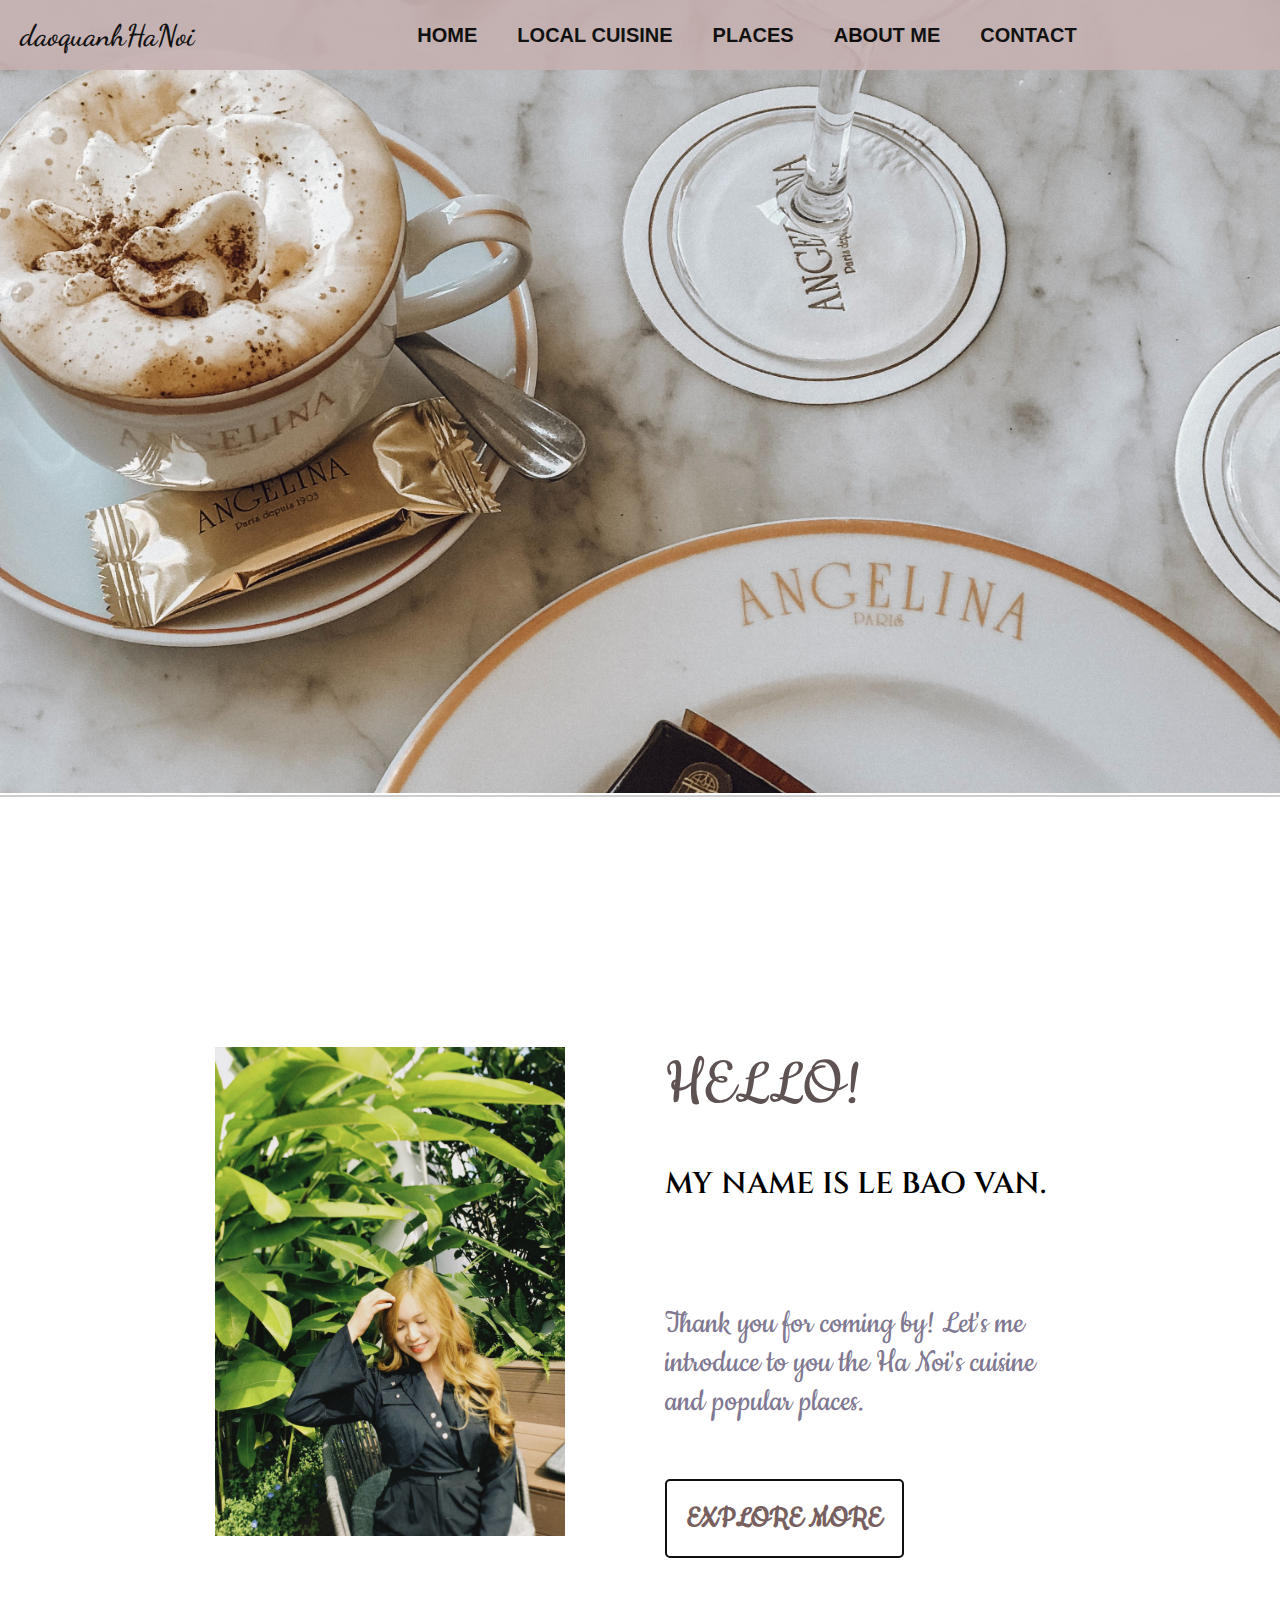
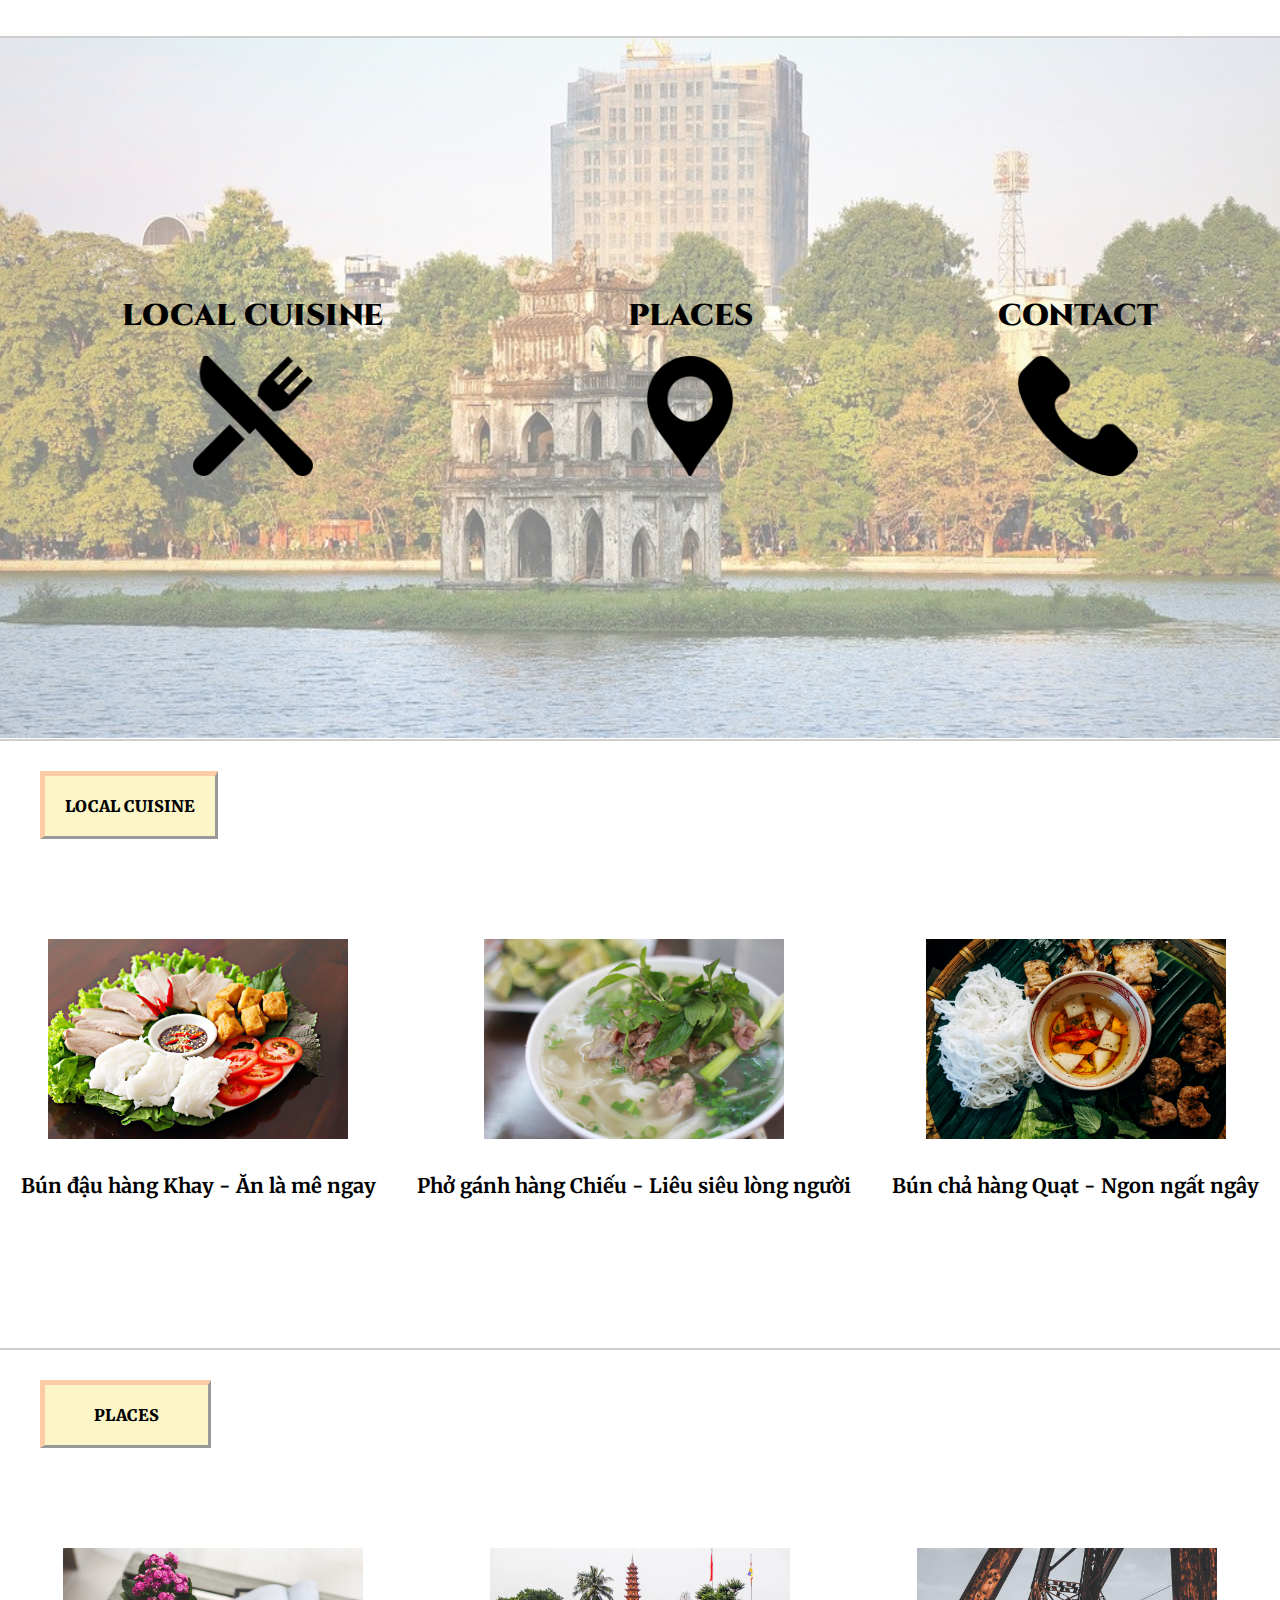
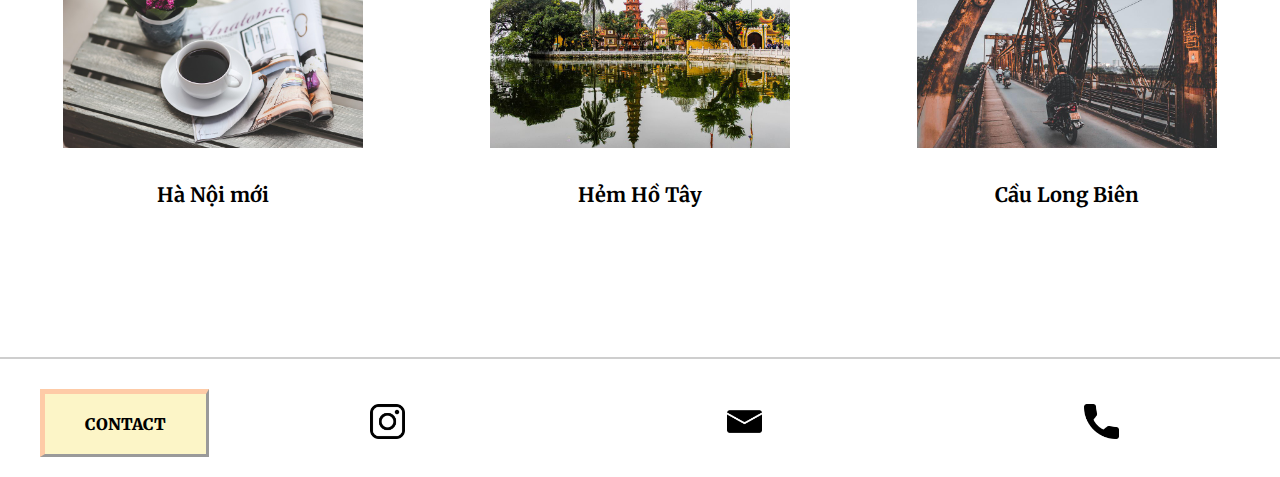
<file: index.html>
<!DOCTYPE html>
<html lang="en">
  <head>
    <meta charset="UTF-8" />
    <meta http-equiv="X-UA-Compatible" content="IE=edge" />
    <meta name="viewport" content="width=device-width, initial-scale=1.0" />
    <link rel="stylesheet" href="style.css" type="text/css" />
    <link rel="preconnect" href="https://fonts.googleapis.com" />
    <link rel="preconnect" href="https://fonts.gstatic.com" crossorigin />
    <link
      href="https://fonts.googleapis.com/css2?family=Dancing+Script&display=swap"
      rel="stylesheet"
    />
    <link
      rel="alternate"
      href="https://vanlb.github.io/vanlb"
      hreflang="vi-vn"
    />
    <link rel="preconnect" href="https://fonts.googleapis.com" />
    <link
      href="https://fonts.googleapis.com/css2?family=Cookie&display=swap"
      rel="stylesheet"
    />
    <link rel="preconnect" href="https://fonts.gstatic.com" crossorigin />
    <link
      href="https://fonts.googleapis.com/css2?family=Cinzel&display=swap"
      rel="stylesheet"
    />
    <link rel="preconnect" href="https://fonts.googleapis.com" />
    <link rel="preconnect" href="https://fonts.gstatic.com" crossorigin />
    <link
      href="https://fonts.googleapis.com/css2?family=Hina+Mincho&family=Merriweather:wght@300&family=Oleo+Script+Swash+Caps&display=swap"
      rel="stylesheet"
    />
    <title>Dạo quanh Hà Nội</title>
    <script
      async
      src="https://www.googletagmanager.com/gtag/js?id=G-RRNL6S73Q2"
    ></script>
    <script>
      window.dataLayer = window.dataLayer || [];
      function gtag() {
        dataLayer.push(arguments);
      }
      gtag("js", new Date());

      gtag("config", "G-RRNL6S73Q2");
    </script>
    <!-- gg adsene -->
    <script async src="https://pagead2.googlesyndication.com/pagead/js/adsbygoogle.js?client=ca-pub-7382731413759896"
    crossorigin="anonymous"></script>
  </head>

  <body>
    <div id="menu">
      <ul>
        <li class="leftMenu">
          <a href="#">daoquanhHaNoi</a>
        </li>
        <li class="menuItem">
          <a href="#">HOME</a>
        </li>
        <li class="menuItem">
          <a href="#localCuisine">LOCAL CUISINE</a>
        </li>
        <li class="menuItem">
          <a href="#place">PLACES</a>
        </li>
        <li class="menuItem">
          <a href="#aboutMe">ABOUT ME</a>
        </li>
        <li class="menuItem">
          <a href="#contact">CONTACT</a>
        </li>
      </ul>
    </div>
    <input  type="checkbox" class="navInput"  id="mobileInput" />
    <div class="mobileMenu">
      <ul>
        <li class="leftMenu">
          <a href="#">daoquanhHaNoi</a>
        </li>
      </ul>
      <label class="labelMenu" for="mobileInput">
        <img src="HomeImages/menu.png" />
      </label>
      <label class="mobileClose" for="mobileInput">
        <img src="HomeImages/close.png" />
      </label>
    </div>
    <label for="mobileInput" class="overlay"></label>
    <div class="navMobile">
      <ul class="navMobileList">
        <li class="menuItem">
          <label for="mobileInput">
            <a><span onclick="window.location.href='#'"> HOME</span></a>
          </label>
        </li>
        <li class="menuItem">
          <label for="mobileInput">
            <a >
              <span onclick="window.location.href='#localCuisine'">
                LOCAL CUISINE
              </span>
            </a>
          </label>
        </li>
        <li class="menuItem">
          <label for="mobileInput">
            <a>
              <span onclick="window.location.href='#place'"> PLACES </span>
            </a>
          </label>
        </li>
        <li class="menuItem">
          <label for="mobileInput">
            <a>
              <span onclick="window.location.href='#aboutMe'"> ABOUT</span>
              ME</a
            >
          </label>
        </li>
        <li class="menuItem">
          <label for="mobileInput">
            <a>
              <span onclick="window.location.href='#contact'"> CONTACT</span></a
            >
          </label>
        </li>
      </ul>
    </div>
    <div class="#body">
      <img class="homeImg" src="HomeImages/home_image.jpg" />
      <div id="aboutMe" class="line"></div>
      <div class="welcomeContainer">
        <img src="HomeImages/me.jpg" />
        <div class="welcomeRight">
          <h3>HELLO!</h3>
          <h2>MY NAME IS LE BAO VAN.</h2>
          <div class="lineMobile"></div>
          <p>
            Thank you for coming by! Let's me introduce to you the Ha Noi's
            cuisine and popular places.
          </p>
          <a href="#exploreMore">EXPLORE MORE</a>
        </div>
      </div>
      <div id="exploreMore"></div>
      <div class="line"></div>
      <div class="place">
        <div class="food">
          <h3>LOCAL CUISINE</h3>
          <a href="#localCuisine">
            <img src="HomeImages/foodIcon.png" />
          </a>
        </div>
        <div class="food">
          <h3>PLACES</h3>
          <a href="#place">
            <img src="HomeImages/place.png" />
          </a>
        </div>
        <div class="food">
          <h3>CONTACT</h3>
          <a href="#contact">
            <img src="HomeImages/contact.png" />
          </a>
        </div>
      </div>
      <div id="localCuisine"></div>
      <div class="line"></div>
      <div class="titleCuisine">LOCAL CUISINE</div>
      <div class="cuisineContainer">
        <div class="cuisine">
          <a href="Bún đậu hàng Khay.html">
            <img src="HomeImages/Bun dau mam tom.jpg" />
          </a>
          <h5>Bún đậu hàng Khay - Ăn là mê ngay</h5>
        </div>
        <div class="cuisine">
          <a href="Phở gánh hàng Chiếu.html">
            <img src="HomeImages/pho.jpg" />
          </a>
          <h5>Phở gánh hàng Chiếu - Liêu siêu lòng người</h5>
        </div>
        <div class="cuisine">
          <a href="Bún chả hàng Quạt.html">
            <img src="HomeImages/Bun cha.jpg" />
          </a>
          <h5>Bún chả hàng Quạt - Ngon ngất ngây</h5>
        </div>
      </div>
      <div id="place" class="line"></div>
      <div class="titlePlace">PLACES</div>
      <div class="cuisineContainer">
        <div class="cuisine">
          <a href="Hà Nội mới.html">
            <img src="HomeImages/Bao chi.jpg" />
          </a>
          <h5>Hà Nội mới</h5>
        </div>
        <div class="cuisine">
          <a href="Hẻm Hồ Tây.html">
            <img src="HomeImages/Ho tay.jpg" />
          </a>
          <h5>Hẻm Hồ Tây</h5>
        </div>
        <div class="cuisine">
          <a href="Cầu Long Biên.html">
            <img src="HomeImages/Cau Long Bien.jpg" />
          </a>
          <h5>Cầu Long Biên</h5>
        </div>
      </div>
      <div id="contact" class="line"></div>
      <div class="contact">
        <div class="titleContact">CONTACT</div>
        <div class="footer">
          <div class="footerImg">
            <a href="https://www.instagram.com/_l.b.van_">
              <img src="HomeImages/instagram.png" />
            </a>
          </div>
          <div class="footerImg">
            <a href="mailto:lebaovan.2000@gmail.com">
              <img src="HomeImages/letter.png" />
            </a>
          </div>
          <div class="footerImg">
            <a href="https://www.facebook.com/cun.pe.142">
              <img src="HomeImages/call.png" />
            </a>
          </div>
        </div>
      </div>
    </div>
  </body>
</html>
</file>
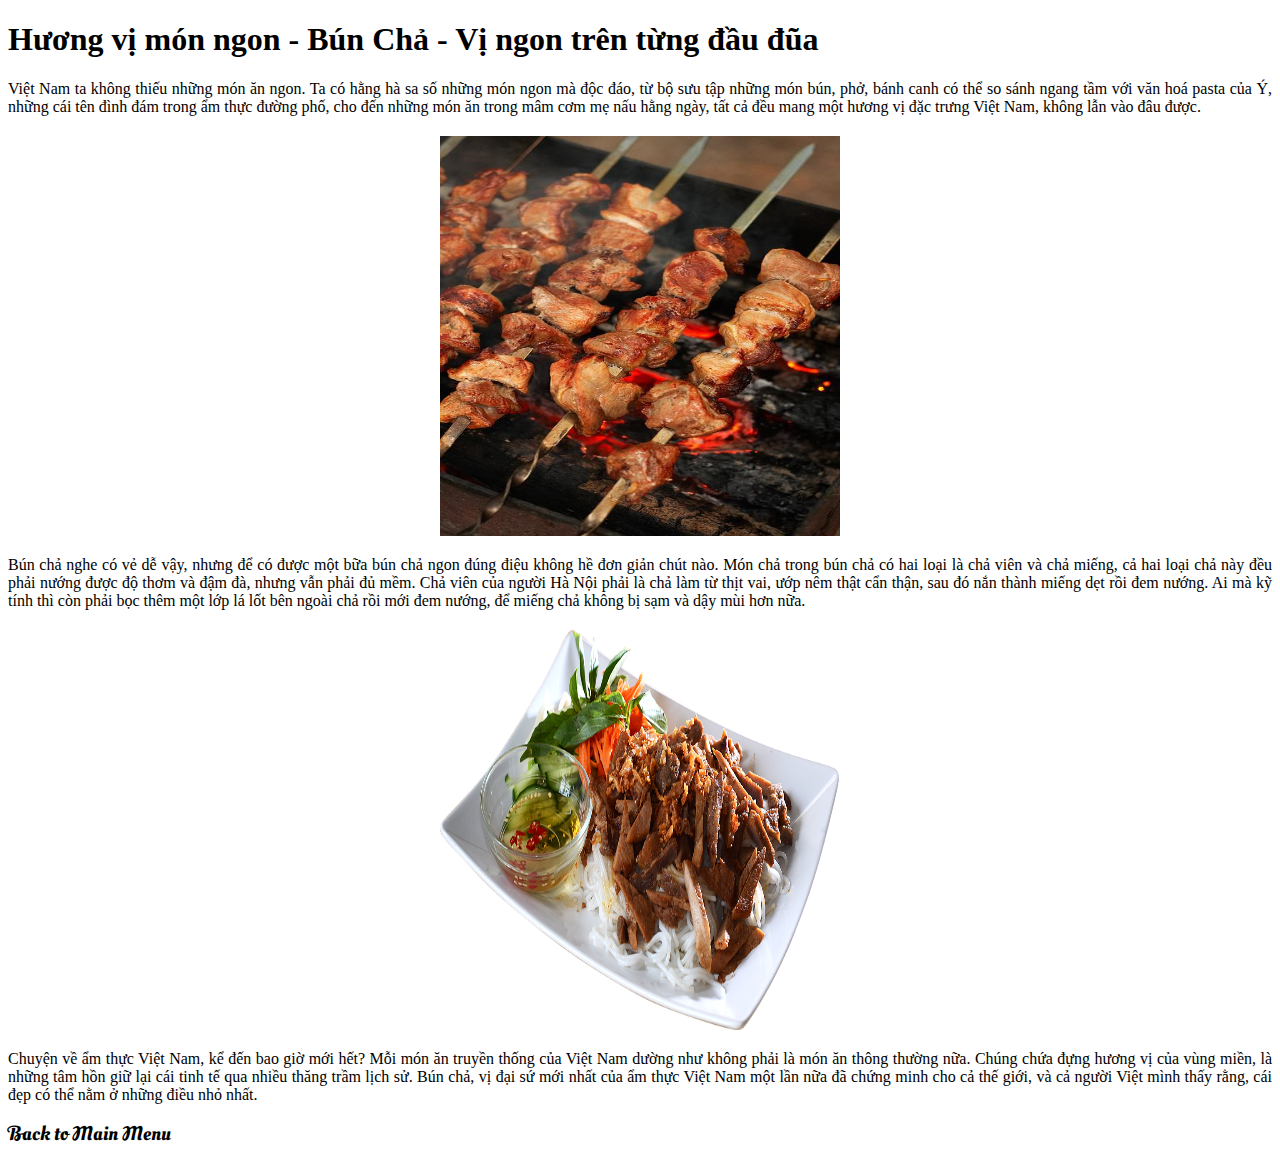
<file: Bún chả hàng Quạt.html>
<!DOCTYPE html>
<html>
  <head>
    <meta chaset="utf-8" />
    <title>Bún chả hàng Quạt</title>
    <meta http-equiv="x-ua-compatible" content="ie=edge" />
    <meta name="viewport" content="width=device-width, initial-scale=1" />
    <meta
      name="description"
      content="Ẩm thực Hà Nội. Trang chia sẻ về ẩm thực và địa điểm thú vị ở thủ đô Hà Nội."
    />
    <link rel="stylesheet" href="styleChildPage.css" type="text/css" />
    <link rel="preconnect" href="https://fonts.googleapis.com" />
    <link rel="preconnect" href="https://fonts.googleapis.com" />
    <link rel="preconnect" href="https://fonts.gstatic.com" crossorigin />
    <link
      href="https://fonts.googleapis.com/css2?family=Oleo+Script+Swash+Caps&display=swap"
      rel="stylesheet"
    />
  </head>
  <body>
    <h1>Hương vị món ngon - Bún Chả - Vị ngon trên từng đầu đũa</h1>
    <p>
      Việt Nam ta không thiếu những món ăn ngon. Ta có hằng hà sa số những món
      ngon mà độc đáo, từ bộ sưu tập những món bún, phở, bánh canh có thể so
      sánh ngang tầm với văn hoá pasta của Ý, những cái tên đình đám trong ẩm
      thực đường phố, cho đến những món ăn trong mâm cơm mẹ nấu hằng ngày, tất
      cả đều mang một hương vị đặc trưng Việt Nam, không lẫn vào đâu được.
    </p>
    <img src="Images/Bun cha nuong.jpg" />
    <p>
      Bún chả nghe có vẻ dễ vậy, nhưng để có được một bữa bún chả ngon đúng điệu
      không hề đơn giản chút nào. Món chả trong bún chả có hai loại là chả viên
      và chả miếng, cả hai loại chả này đều phải nướng được độ thơm và đậm đà,
      nhưng vẫn phải đủ mềm. Chả viên của người Hà Nội phải là chả làm từ thịt
      vai, ướp nêm thật cẩn thận, sau đó nắn thành miếng dẹt rồi đem nướng. Ai
      mà kỹ tính thì còn phải bọc thêm một lớp lá lốt bên ngoài chả rồi mới đem
      nướng, để miếng chả không bị sạm và dậy mùi hơn nữa.
    </p>
    <img src="Images/Bun thit.png" />
    <p>
      Chuyện về ẩm thực Việt Nam, kể đến bao giờ mới hết? Mỗi món ăn truyền
      thống của Việt Nam dường như không phải là món ăn thông thường nữa. Chúng
      chứa đựng hương vị của vùng miền, là những tâm hồn giữ lại cái tinh tế qua
      nhiều thăng trầm lịch sử. Bún chả, vị đại sứ mới nhất của ẩm thực Việt Nam
      một lần nữa đã chứng minh cho cả thế giới, và cả người Việt mình thấy
      rằng, cái đẹp có thể nằm ở những điều nhỏ nhất.
    </p>
    <a href="index.html">Back to Main Menu</a>
  </body>
</html>
</file>
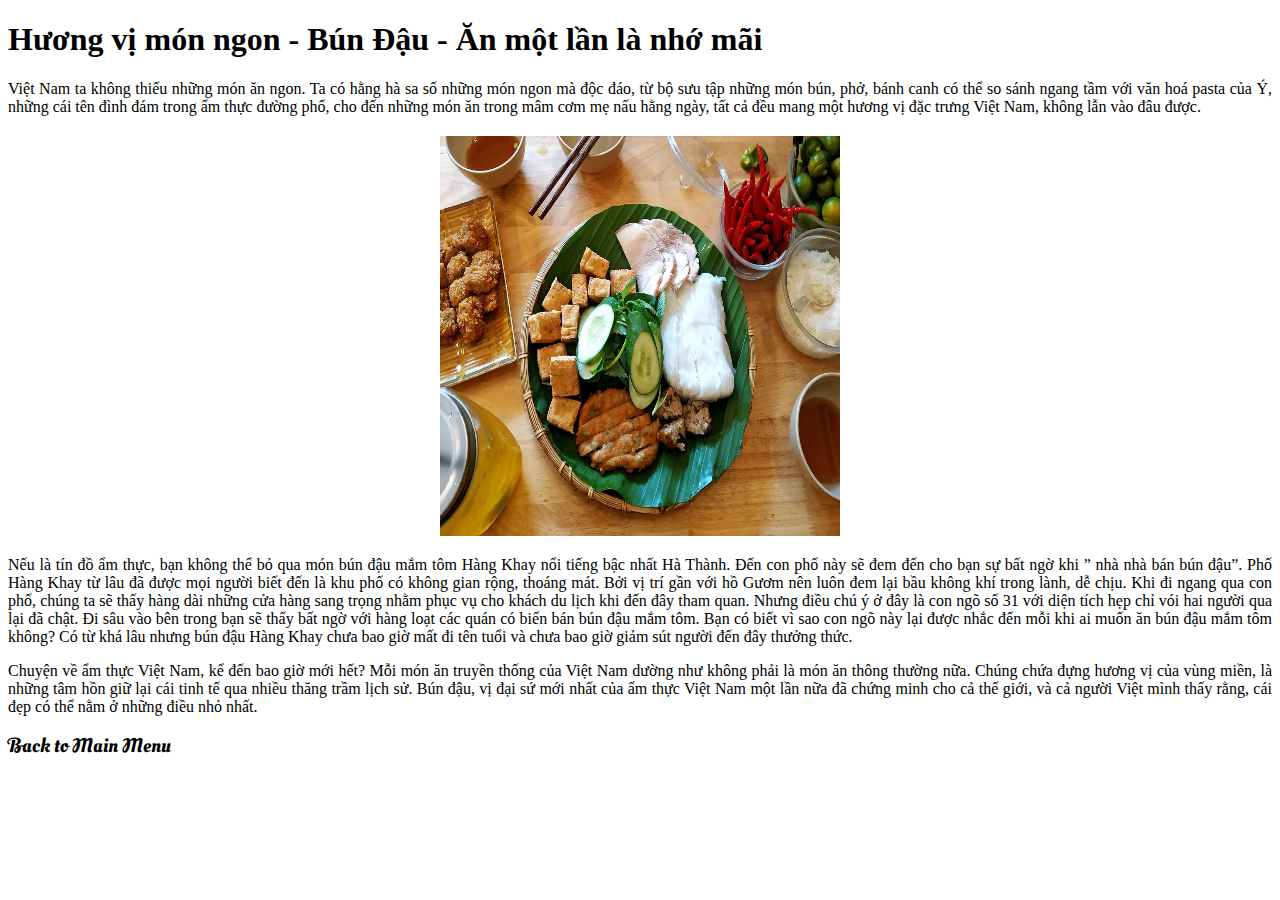
<file: Bún đậu hàng Khay.html>
<!DOCTYPE html>
<html>
  <head>
    <meta chaset="utf-8" />
    <title>Bún đậu hàng Khay</title>
    <meta http-equiv="x-ua-compatible" content="ie=edge" />
    <meta name="viewport" content="width=device-width, initial-scale=1" />
    <meta
      name="description"
      content="Ẩm thực Hà Nội. Trang chia sẻ về ẩm thực và địa điểm thú vị ở thủ đô Hà Nội."
    />
    <link rel="stylesheet" href="styleChildPage.css" type="text/css" />
    <link rel="preconnect" href="https://fonts.googleapis.com" />
    <link rel="preconnect" href="https://fonts.googleapis.com" />
    <link rel="preconnect" href="https://fonts.gstatic.com" crossorigin />
    <link
      href="https://fonts.googleapis.com/css2?family=Oleo+Script+Swash+Caps&display=swap"
      rel="stylesheet"
    />
  </head>
  <body>
    <h1>Hương vị món ngon - Bún Đậu - Ăn một lần là nhớ mãi</h1>
    <p>
      Việt Nam ta không thiếu những món ăn ngon. Ta có hằng hà sa số những món
      ngon mà độc đáo, từ bộ sưu tập những món bún, phở, bánh canh có thể so
      sánh ngang tầm với văn hoá pasta của Ý, những cái tên đình đám trong ẩm
      thực đường phố, cho đến những món ăn trong mâm cơm mẹ nấu hằng ngày, tất
      cả đều mang một hương vị đặc trưng Việt Nam, không lẫn vào đâu được.
    </p>
    <img src="Images/Bun dau.webp" />
    <p>
      Nếu là tín đồ ẩm thực, bạn không thể bỏ qua món bún đậu mắm tôm Hàng Khay
      nổi tiếng bậc nhất Hà Thành. Đến con phố này sẽ đem đến cho bạn sự bất ngờ
      khi ” nhà nhà bán bún đậu”. Phố Hàng Khay từ lâu đã được mọi người biết
      đến là khu phố có không gian rộng, thoáng mát. Bởi vị trí gần với hồ Gươm
      nên luôn đem lại bầu không khí trong lành, dễ chịu. Khi đi ngang qua con
      phố, chúng ta sẽ thấy hàng dài những cửa hàng sang trọng nhằm phục vụ cho
      khách du lịch khi đến đây tham quan. Nhưng điều chú ý ở đây là con ngõ số
      31 với diện tích hẹp chỉ vói hai người qua lại đã chật. Đi sâu vào bên
      trong bạn sẽ thấy bất ngờ với hàng loạt các quán có biển bán bún đậu mắm
      tôm. Bạn có biết vì sao con ngõ này lại được nhắc đến mỗi khi ai muốn ăn
      bún đậu mắm tôm không? Có từ khá lâu nhưng bún đậu Hàng Khay chưa bao giờ
      mất đi tên tuổi và chưa bao giờ giảm sút người đến đây thưởng thức.
    </p>
    <p>
      Chuyện về ẩm thực Việt Nam, kể đến bao giờ mới hết? Mỗi món ăn truyền
      thống của Việt Nam dường như không phải là món ăn thông thường nữa. Chúng
      chứa đựng hương vị của vùng miền, là những tâm hồn giữ lại cái tinh tế qua
      nhiều thăng trầm lịch sử. Bún đậu, vị đại sứ mới nhất của ẩm thực Việt Nam
      một lần nữa đã chứng minh cho cả thế giới, và cả người Việt mình thấy
      rằng, cái đẹp có thể nằm ở những điều nhỏ nhất.
    </p>
    <a href="index.html">Back to Main Menu</a>
  </body>
</html>
</file>
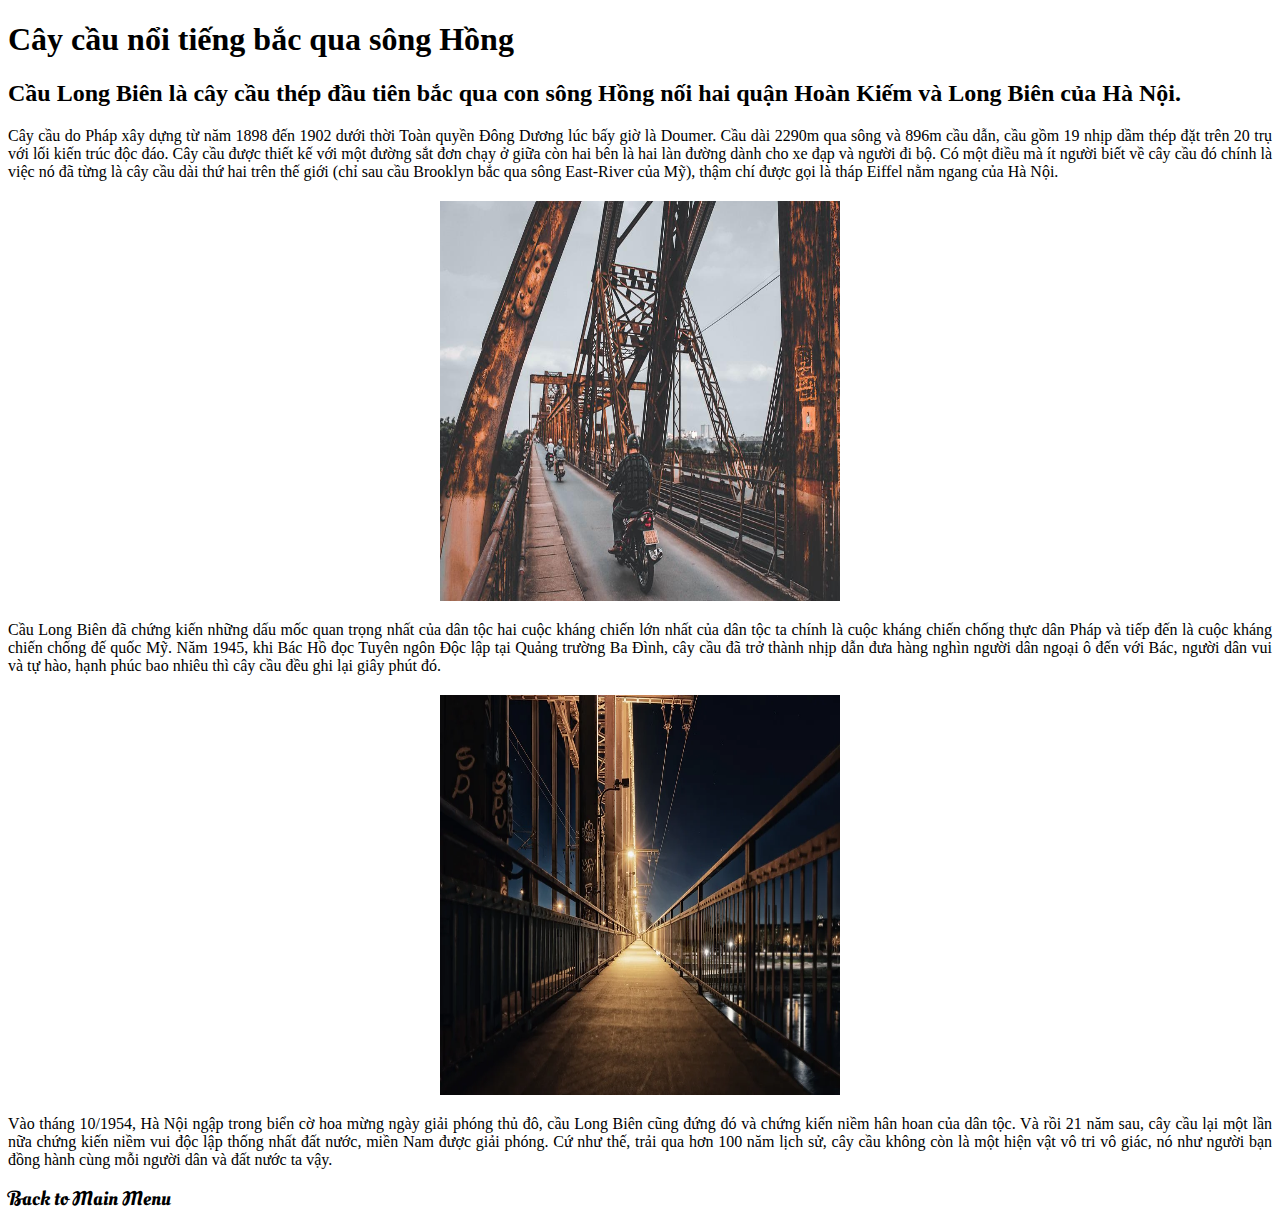
<file: Cầu Long Biên.html>
<!DOCTYPE html>
<html>
  <head>
    <meta chaset="utf-8" />
    <title>Cầu Long Biên</title>
    <meta http-equiv="x-ua-compatible" content="ie=edge" />
    <meta name="viewport" content="width=device-width, initial-scale=1" />
    <meta
      name="description"
      content="Ẩm thực Hà Nội. Trang chia sẻ về ẩm thực và địa điểm thú vị ở thủ đô Hà Nội."
    />
    <link rel="stylesheet" href="styleChildPage.css" type="text/css" />
    <link rel="preconnect" href="https://fonts.googleapis.com" />
    <link rel="preconnect" href="https://fonts.googleapis.com" />
    <link rel="preconnect" href="https://fonts.gstatic.com" crossorigin />
    <link
      href="https://fonts.googleapis.com/css2?family=Oleo+Script+Swash+Caps&display=swap"
      rel="stylesheet"
    />
  </head>
  <body>
    <h1>Cây cầu nổi tiếng bắc qua sông Hồng</h1>
    <h2>
      Cầu Long Biên là cây cầu thép đầu tiên bắc qua con sông Hồng nối hai quận
      Hoàn Kiếm và Long Biên của Hà Nội.
    </h2>
    <p>
      Cây cầu do Pháp xây dựng từ năm 1898 đến 1902 dưới thời Toàn quyền Đông
      Dương lúc bấy giờ là Doumer. Cầu dài 2290m qua sông và 896m cầu dẫn, cầu
      gồm 19 nhịp dầm thép đặt trên 20 trụ với lối kiến trúc độc đáo. Cây cầu
      được thiết kế với một đường sắt đơn chạy ở giữa còn hai bên là hai làn
      đường dành cho xe đạp và người đi bộ. Có một điều mà ít người biết về cây
      cầu đó chính là việc nó đã từng là cây cầu dài thứ hai trên thế giới (chỉ
      sau cầu Brooklyn bắc qua sông East-River của Mỹ), thậm chí được gọi là
      tháp Eiffel nằm ngang của Hà Nội.
    </p>
    <img src="Images/Cau Long Bien.jpg" />
    <p>
      Cầu Long Biên đã chứng kiến những dấu mốc quan trọng nhất của dân tộc hai
      cuộc kháng chiến lớn nhất của dân tộc ta chính là cuộc kháng chiến chống
      thực dân Pháp và tiếp đến là cuộc kháng chiến chống đế quốc Mỹ. Năm 1945,
      khi Bác Hồ đọc Tuyên ngôn Độc lập tại Quảng trường Ba Đình, cây cầu đã trở
      thành nhịp dẫn đưa hàng nghìn người dân ngoại ô đến với Bác, người dân vui
      và tự hào, hạnh phúc bao nhiêu thì cây cầu đều ghi lại giây phút đó.
    </p>
    <img src="Images/Cau LB.webp" />
    <p>
      Vào tháng 10/1954, Hà Nội ngập trong biển cờ hoa mừng ngày giải phóng thủ
      đô, cầu Long Biên cũng đứng đó và chứng kiến niềm hân hoan của dân tộc. Và
      rồi 21 năm sau, cây cầu lại một lần nữa chứng kiến niềm vui độc lập thống
      nhất đất nước, miền Nam được giải phóng. Cứ như thế, trải qua hơn 100 năm
      lịch sử, cây cầu không còn là một hiện vật vô tri vô giác, nó như người
      bạn đồng hành cùng mỗi người dân và đất nước ta vậy.
    </p>
    <a href="index.html">Back to Main Menu</a>
  </body>
</html>
</file>
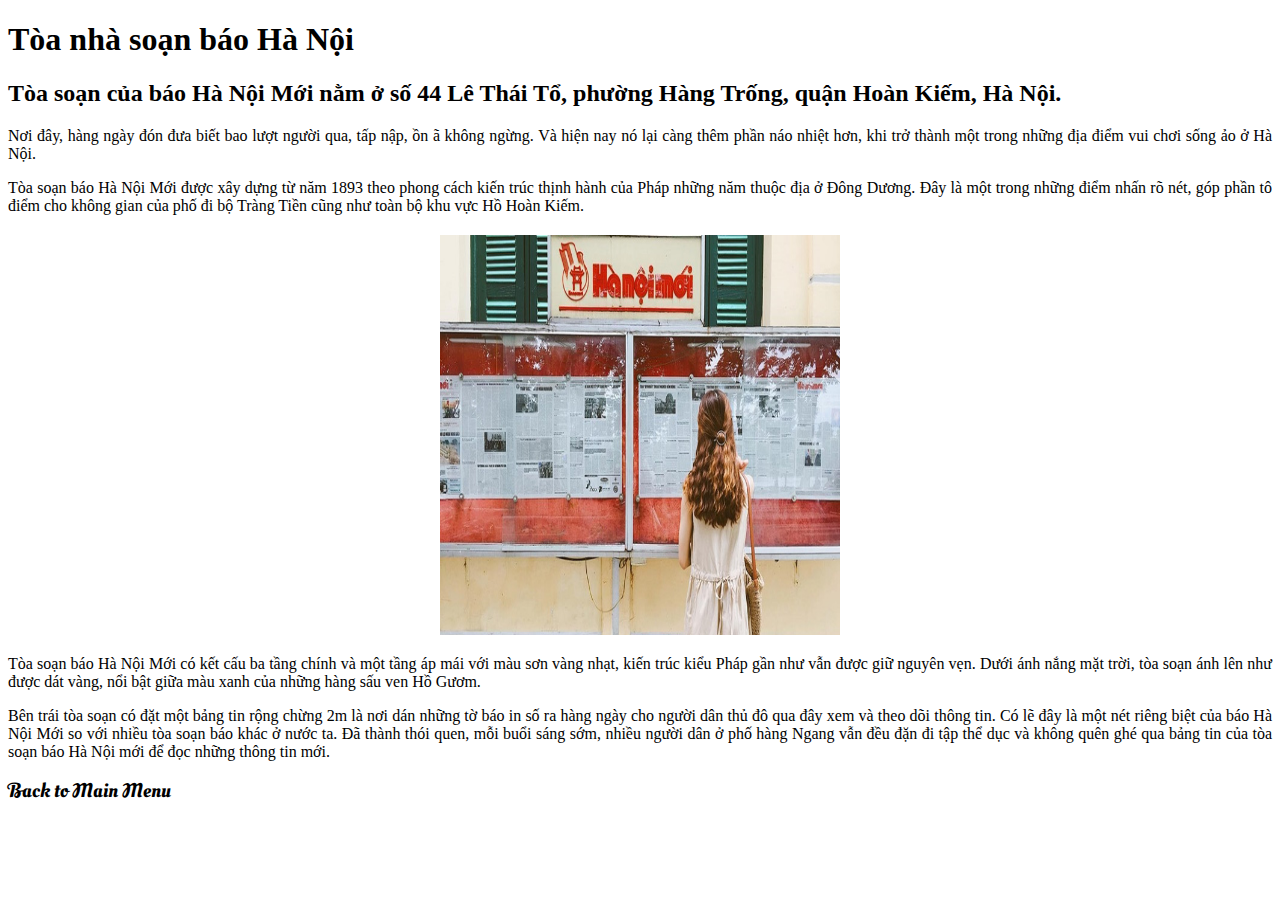
<file: Hà Nội mới.html>
<!DOCTYPE html>
<html>
  <head>
    <meta chaset="utf-8" />
    <title>Hà Nội mới</title>
    <meta http-equiv="x-ua-compatible" content="ie=edge" />
    <meta name="viewport" content="width=device-width, initial-scale=1" />
    <meta
      name="description"
      content="Ẩm thực Hà Nội. Trang chia sẻ về ẩm thực và địa điểm thú vị ở thủ đô Hà Nội."
    />
    <link rel="stylesheet" href="styleChildPage.css" type="text/css" />
    <link rel="preconnect" href="https://fonts.googleapis.com" />
    <link rel="preconnect" href="https://fonts.googleapis.com" />
    <link rel="preconnect" href="https://fonts.gstatic.com" crossorigin />
    <link
      href="https://fonts.googleapis.com/css2?family=Oleo+Script+Swash+Caps&display=swap"
      rel="stylesheet"
    />
  </head>
  <body>
    <h1>Tòa nhà soạn báo Hà Nội</h1>
    <h2>
      Tòa soạn của báo Hà Nội Mới nằm ở số 44 Lê Thái Tổ, phường Hàng Trống,
      quận Hoàn Kiếm, Hà Nội.
    </h2>
    <p>
      Nơi đây, hàng ngày đón đưa biết bao lượt người qua, tấp nập, ồn ã không
      ngừng. Và hiện nay nó lại càng thêm phần náo nhiệt hơn, khi trở thành một
      trong những địa điểm vui chơi sống ảo ở Hà Nội.
    </p>
    <p>
      Tòa soạn báo Hà Nội Mới được xây dựng từ năm 1893 theo phong cách kiến
      trúc thịnh hành của Pháp những năm thuộc địa ở Đông Dương. Đây là một
      trong những điểm nhấn rõ nét, góp phần tô điểm cho không gian của phố đi
      bộ Tràng Tiền cũng như toàn bộ khu vực Hồ Hoàn Kiếm.
    </p>
    <img src="Images/HN_moi.jpg" />
    <p>
      Tòa soạn báo Hà Nội Mới có kết cấu ba tầng chính và một tầng áp mái với
      màu sơn vàng nhạt, kiến trúc kiểu Pháp gần như vẫn được giữ nguyên vẹn.
      Dưới ánh nắng mặt trời, tòa soạn ánh lên như được dát vàng, nổi bật giữa
      màu xanh của những hàng sấu ven Hồ Gươm.
    </p>
    <p>
      Bên trái tòa soạn có đặt một bảng tin rộng chừng 2m là nơi dán những tờ
      báo in số ra hàng ngày cho người dân thủ đô qua đây xem và theo dõi thông
      tin. Có lẽ đây là một nét riêng biệt của báo Hà Nội Mới so với nhiều tòa
      soạn báo khác ở nước ta. Đã thành thói quen, mỗi buổi sáng sớm, nhiều
      người dân ở phố hàng Ngang vẫn đều đặn đi tập thể dục và không quên ghé
      qua bảng tin của tòa soạn báo Hà Nội mới để đọc những thông tin mới.
    </p>
    <a href="index.html">Back to Main Menu</a>
  </body>
</html>
</file>
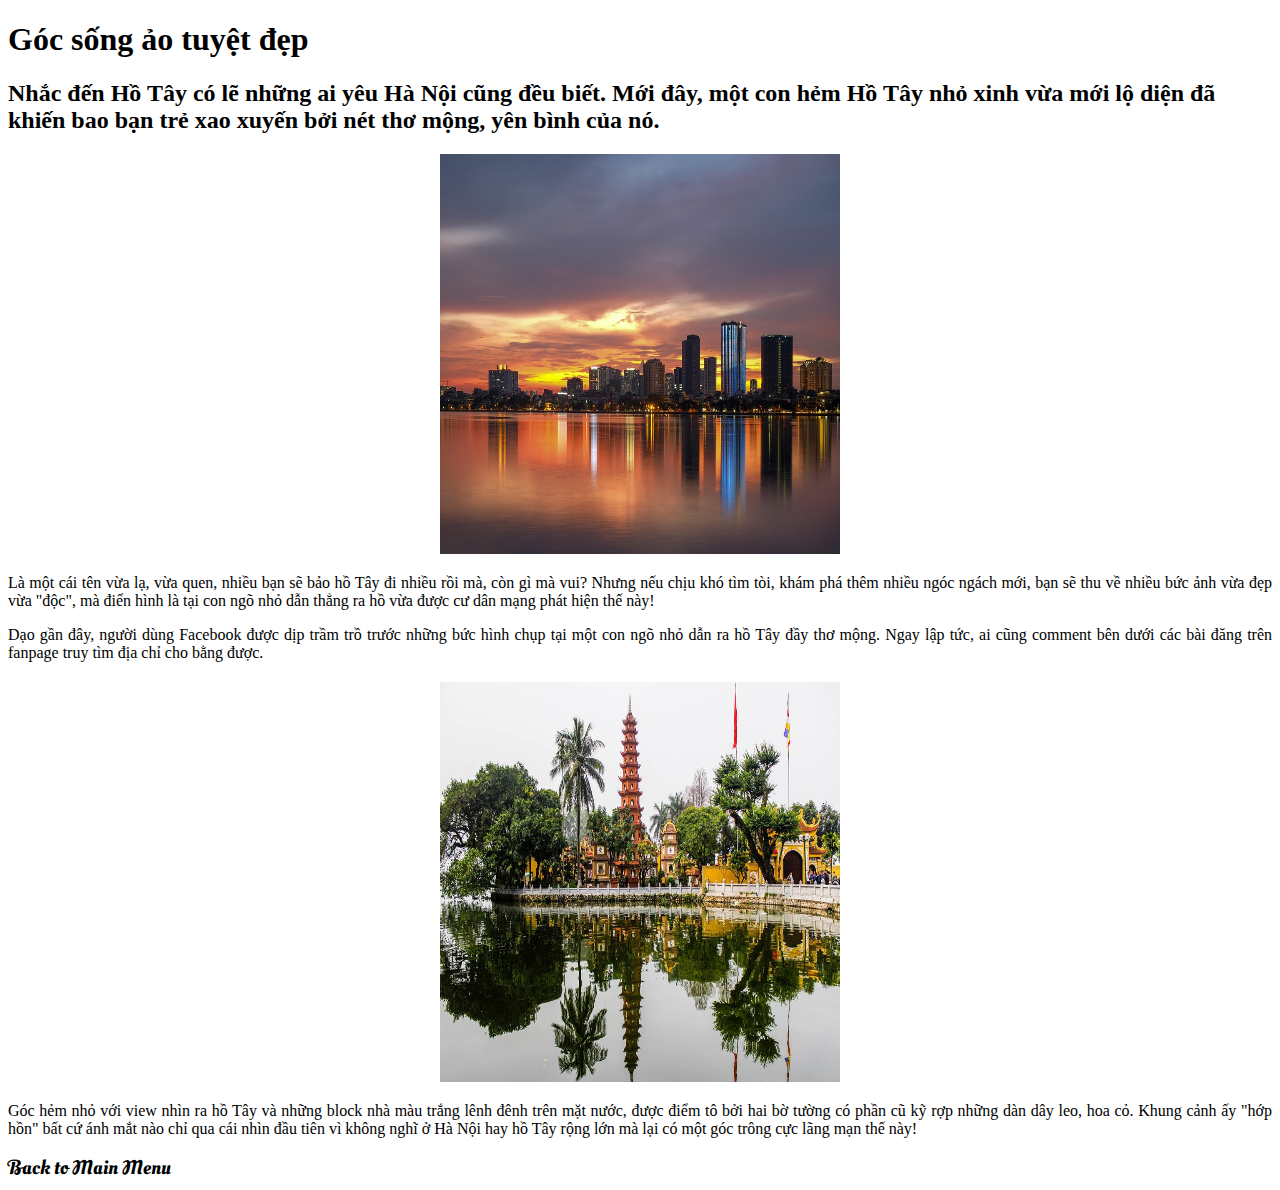
<file: Hẻm Hồ Tây.html>
<!DOCTYPE html>
<html>
  <head>
    <meta chaset="utf-8" />
    <title>Hẻm Hồ Tây</title>
    <meta http-equiv="x-ua-compatible" content="ie=edge" />
    <meta name="viewport" content="width=device-width, initial-scale=1" />
    <meta
      name="description"
      content="Ẩm thực Hà Nội. Trang chia sẻ về ẩm thực và địa điểm thú vị ở thủ đô Hà Nội."
    />
    <link rel="stylesheet" href="styleChildPage.css" type="text/css" />
    <link rel="preconnect" href="https://fonts.googleapis.com" />
    <link rel="preconnect" href="https://fonts.googleapis.com" />
    <link rel="preconnect" href="https://fonts.gstatic.com" crossorigin />
    <link
      href="https://fonts.googleapis.com/css2?family=Oleo+Script+Swash+Caps&display=swap"
      rel="stylesheet"
    />
  </head>
  <body>
    <h1>Góc sống ảo tuyệt đẹp</h1>
    <h2>
      Nhắc đến Hồ Tây có lẽ những ai yêu Hà Nội cũng đều biết. Mới đây, một con
      hẻm Hồ Tây nhỏ xinh vừa mới lộ diện đã khiến bao bạn trẻ xao xuyến bởi nét
      thơ mộng, yên bình của nó.
    </h2>
    <img src="Images/Ho tay_HN.jpg" />
    <p>
      Là một cái tên vừa lạ, vừa quen, nhiều bạn sẽ bảo hồ Tây đi nhiều rồi mà,
      còn gì mà vui? Nhưng nếu chịu khó tìm tòi, khám phá thêm nhiều ngóc ngách
      mới, bạn sẽ thu về nhiều bức ảnh vừa đẹp vừa "độc", mà điển hình là tại
      con ngõ nhỏ dẫn thẳng ra hồ vừa được cư dân mạng phát hiện thế này!
    </p>
    <p>
      Dạo gần đây, người dùng Facebook được dịp trầm trồ trước những bức hình
      chụp tại một con ngõ nhỏ dẫn ra hồ Tây đầy thơ mộng. Ngay lập tức, ai cũng
      comment bên dưới các bài đăng trên fanpage truy tìm địa chỉ cho bằng được.
    </p>
    <img src="Images/Ho tay.jpg" />
    <p>
      Góc hẻm nhỏ với view nhìn ra hồ Tây và những block nhà màu trắng lênh đênh
      trên mặt nước, được điểm tô bởi hai bờ tường có phần cũ kỹ rợp những dàn
      dây leo, hoa cỏ. Khung cảnh ấy "hớp hồn" bất cứ ánh mắt nào chỉ qua cái
      nhìn đầu tiên vì không nghĩ ở Hà Nội hay hồ Tây rộng lớn mà lại có một góc
      trông cực lãng mạn thế này!
    </p>
    <a href="index.html">Back to Main Menu</a>
  </body>
</html>
</file>
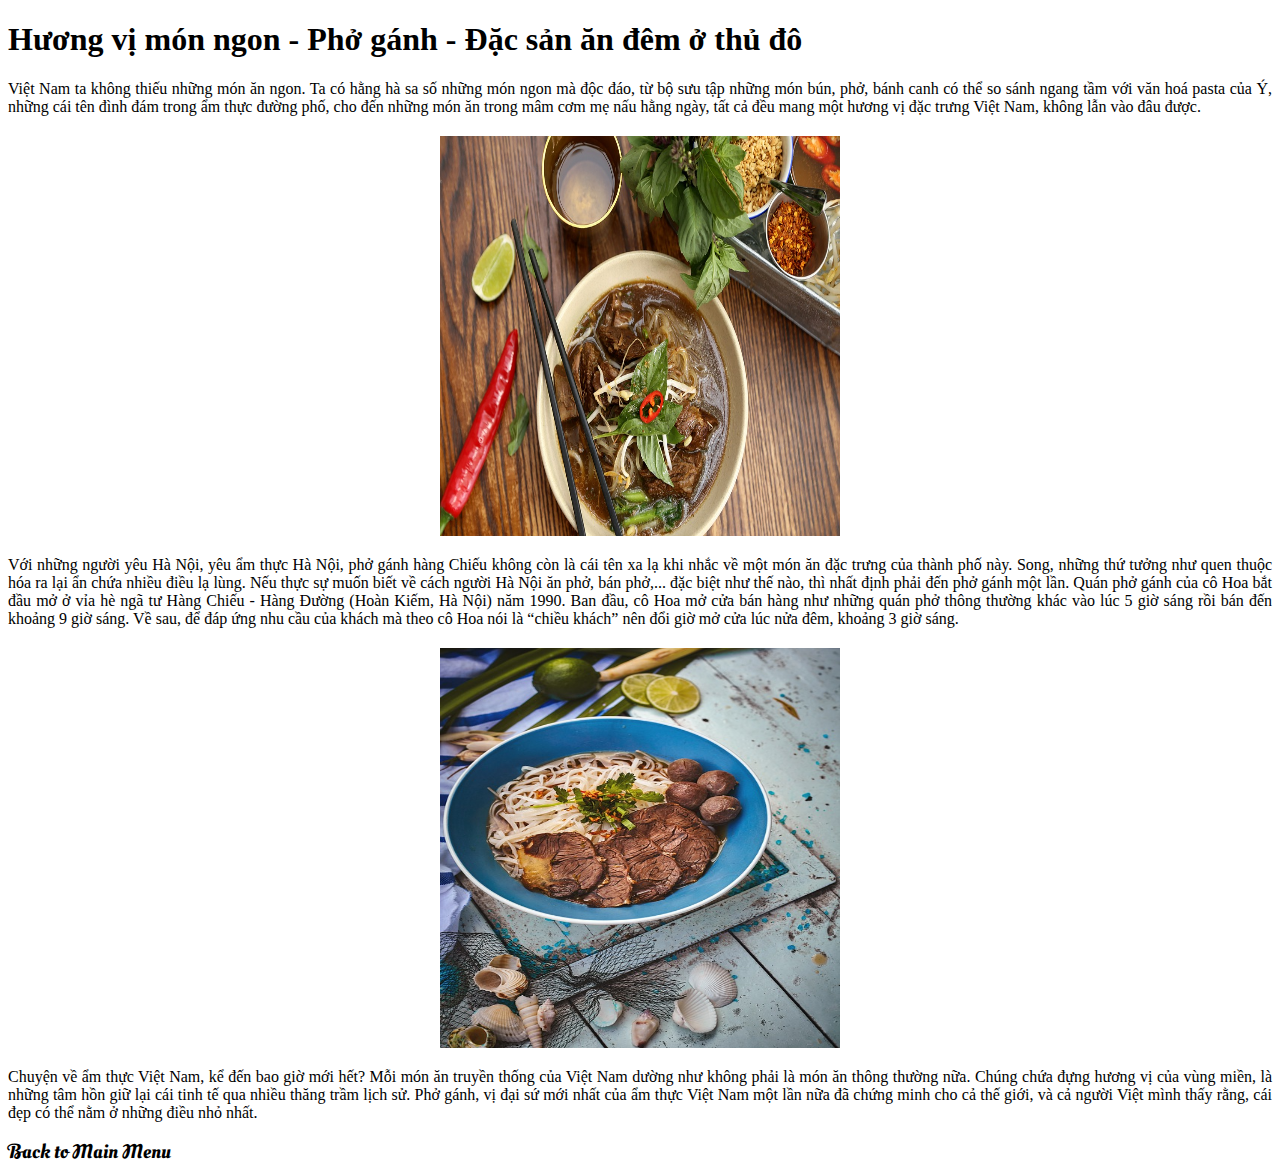
<file: Phở gánh hàng Chiếu.html>
<!DOCTYPE html>
<html>
  <head>
    <meta chaset="utf-8" />
    <title>Phở gánh hàng Chiếu - Liêu siêu lòng người</title>
    <meta http-equiv="x-ua-compatible" content="ie=edge" />
    <meta name="viewport" content="width=device-width, initial-scale=1" />
    <meta
      name="description"
      content="Ẩm thực Hà Nội. Trang chia sẻ về ẩm thực và địa điểm thú vị ở thủ đô Hà Nội."
    />
    <link rel="stylesheet" href="styleChildPage.css" />
    <link rel="preconnect" href="https://fonts.googleapis.com" />
    <link rel="preconnect" href="https://fonts.googleapis.com" />
    <link rel="preconnect" href="https://fonts.gstatic.com" crossorigin />
    <link
      href="https://fonts.googleapis.com/css2?family=Oleo+Script+Swash+Caps&display=swap"
      rel="stylesheet"
    />
  </head>
  <body>
    <h1>Hương vị món ngon - Phở gánh - Đặc sản ăn đêm ở thủ đô</h1>
    <p>
      Việt Nam ta không thiếu những món ăn ngon. Ta có hằng hà sa số những món
      ngon mà độc đáo, từ bộ sưu tập những món bún, phở, bánh canh có thể so
      sánh ngang tầm với văn hoá pasta của Ý, những cái tên đình đám trong ẩm
      thực đường phố, cho đến những món ăn trong mâm cơm mẹ nấu hằng ngày, tất
      cả đều mang một hương vị đặc trưng Việt Nam, không lẫn vào đâu được.
    </p>
    <img src="Images/Pho ganh.jpg" />
    <p>
      Với những người yêu Hà Nội, yêu ẩm thực Hà Nội, phở gánh hàng Chiếu không
      còn là cái tên xa lạ khi nhắc về một món ăn đặc trưng của thành phố này.
      Song, những thứ tưởng như quen thuộc hóa ra lại ẩn chứa nhiều điều lạ
      lùng. Nếu thực sự muốn biết về cách người Hà Nội ăn phở, bán phở,... đặc
      biệt như thế nào, thì nhất định phải đến phở gánh một lần. Quán phở gánh
      của cô Hoa bắt đầu mở ở vỉa hè ngã tư Hàng Chiếu - Hàng Đường (Hoàn Kiếm,
      Hà Nội) năm 1990. Ban đầu, cô Hoa mở cửa bán hàng như những quán phở thông
      thường khác vào lúc 5 giờ sáng rồi bán đến khoảng 9 giờ sáng. Về sau, để
      đáp ứng nhu cầu của khách mà theo cô Hoa nói là “chiều khách” nên đổi giờ
      mở cửa lúc nửa đêm, khoảng 3 giờ sáng.
    </p>
    <img src="Images/Pho bo.jpg" />
    <p>
      Chuyện về ẩm thực Việt Nam, kể đến bao giờ mới hết? Mỗi món ăn truyền
      thống của Việt Nam dường như không phải là món ăn thông thường nữa. Chúng
      chứa đựng hương vị của vùng miền, là những tâm hồn giữ lại cái tinh tế qua
      nhiều thăng trầm lịch sử. Phở gánh, vị đại sứ mới nhất của ẩm thực Việt
      Nam một lần nữa đã chứng minh cho cả thế giới, và cả người Việt mình thấy
      rằng, cái đẹp có thể nằm ở những điều nhỏ nhất.
    </p>
    <a href="index.html">Back to Main Menu</a>
  </body>
</html>
</file>
<file: style.css>
/*PC >=1024px*/
@media only screen and (min-width: 64em) {
    * {
        margin: 0;
        padding: 0;
        font-family: sans-serif;
    }
      ul{
        width: 100%;
        display: table;
        text-align: center;
     }
    li {
        display: inline-block;
        padding: 20px;
        height: 30px;
        line-height: 30px;
    }
    li a {
        text-decoration: none;
        color: black;
        font-weight: 600;
        font-size: 20px;
        font-family: sans-serif;
        display: inline-block;
        padding: 0px;
        margin: 0px;
    }
    .menuItem a:hover {
        color: white;
        transform: translateY(5px);
        background-color: #c6b1b1;
    }
    .leftMenu {
        float: left;   
    }
    .leftMenu a {
        font-family: 'Dancing Script', cursive;
        font-size: 30px;
    }
    #menu {
            position: sticky;
             top: 0;
             background-color: #c6b1b1;
             opacity: 0.9;
    }
    
    #body {
        position: absolute;
        top: 0;
        margin: auto
    }
    .homeImg {
        margin-bottom: 2px;
        display: block;
        width: 100%;
        height: 800px;
        object-fit: cover;
        overflow: hidden;
        margin-top: -77px;
    }
    .welcomeContainer {
        flex-direction: row;
        display: flex;
        justify-content: center;
        margin-bottom: 100px;
        margin-top: 250px;
    }
    .welcomeContainer img {
        width: 350px;
    }
    .welcomeRight {
        max-width: 400px;
        margin-left: 100px;
    }
    #exploreMore {
        padding-top: 8.125rem;
    }
    .welcomeRight p {
        display: inline-block;
        margin-bottom: 80px;
        margin-top: 60px;
        color: #807891;
        font-family: 'Cookie', cursive;
        font-size: 35px;
        font-weight: 400;
    }
    .welcomeRight h3 {
    margin-bottom: 40px;
    color: #5e5252;
    font-weight: 500;
    font-family: 'Cookie', cursive;
    font-size: 70px;
    }
    .welcomeRight h2 {
        margin-bottom: 40px;
        font-weight: 200;
        font-family: 'Cinzel', serif;
        font-size: 30px;
        font-weight: 600;
    }
    .welcomeRight a {
    color: #796060;
    font-size: 32px;
    font-weight: 700;
    font-family: 'Cookie', cursive;
    padding: 20px;
    border: 2px solid #101010;
    border-radius: 5px;
    text-decoration: none;
    }
    .line {
        border-top: 2px solid #CECECE;
    }
    .place { 
        flex-direction: row;
        display: flex;
        justify-content: space-around;
        background-image:linear-gradient(rgba(255,255,255,0.5), rgba(255,255,255,0.5)), url("HomeImages/chua.jpg");
        height: 700px;
        background-size: cover;
        background-repeat: no-repeat;
        align-items: center;
    }
    .food h3 {
        font-family: 'Cinzel', serif;
        font-weight: 900;
        font-size: 30px;
    }
    }
    #localCuisine{
        margin-bottom: 1px;
    }
    .place img {
        width: 300px
    }
    .food {
        display: flex;
        flex-direction: column;
        justify-content: center;
        align-items: center;
    }
    .food img{
        width: 120px;
        margin-top: 20px;
    }
    .titleCuisine {
        padding: 20px;
        background-color: #FCF5C7;
        display: inline-block;
        border-top: 5px solid #FFC09Fc7;
        border-left: 5px solid #FFC09Fc7;
        border-style: outset;
        margin-left: 40px;
        margin-top: 30px;
        font-family: 'Merriweather', serif;
        font-weight: 900;
    }
    .cuisineContainer {
        margin-bottom: 150px;
        margin-top: 100px;
        flex-direction: row;
        display: flex;
        justify-content: space-around;
    }
    .cuisineContainer h5 {
        font-family: 'Merriweather', serif;
        font-size: 20px ;
    }
    .cuisineContainer img {
        width: 300px;
        margin-bottom: 30px;
    }
    .cuisine {
        text-align: center;
    }
    .titlePlace {
        padding: 20px 49px 20px 49px;
        background-color: #FCF5C7;
        display: inline-block;
        border-top: 5px solid #FFC09Fc7;
        border-left: 5px solid #FFC09Fc7;
        border-style: outset;
        margin-left: 40px;
        margin-top: 30px;
        font-family: 'Merriweather', serif;
        font-weight: 900;
    }
    .contact {
        flex-direction: row;
        display: flex;
        margin-bottom: 20px;
    }
    .titleContact {
        padding: 20px 40px 20px 40px;
        background-color: #FCF5C7;
        border-top: 5px solid #FFC09Fc7;
        border-left: 5px solid #FFC09Fc7;
        border-style: outset;
        margin-left: 40px;
        margin-top: 30px;
        font-family: 'Merriweather', serif;
        font-weight: 900;
    }
    .footer {
        display: flex;
        align-items: center;
        flex: 1;
        margin-top: 30px;
    }
    .footerImg {
        flex: 1;
        text-align: center;
    }
    .footerImg img {
        width: 35px;
        height: 35px;
    }
    .mobileMenu {
        display: none;
    }
    .navMobile {
        display: none;
    }
    .mobileClose {
        display: none
    }
    .navInput {
        display: none
    }

/*Mobile < 740px*/
@media only screen and (max-width: 46.1875em) {
    * {
        margin: 0;
        padding: 0;
        font-family: sans-serif;
    }
      ul{
        width: 100%;
        display: table;
        text-align: center;
     }
    li {
        /* display: inline-block; */
        padding: 20px;
        height: 30px;
        line-height: 30px;
        list-style-type: none;
    }
    li a {
        text-decoration: none;
        color: black;
        font-weight: 600;
        font-size: 20px;
        font-family: sans-serif;
        display: inline-block;
        padding: 0px;
        margin: 0px;
    }
    .menuItem a:hover {
        color: white;
        /* transform: translateY(5px); */
        background-color: #c6b1b1;
    }
    .leftMenu {
        float: left;   
    }
    .leftMenu a {
        font-family: 'Dancing Script', cursive;
        font-size: 30px;
    }
    #menu {
            /* position: sticky;
             top: 0;
             background-color: #c6b1b1;
             opacity: 0.9; */
             display: none;
    }
    
    #body {
        position: absolute;
        top: 0;
        margin: auto
    }
    .homeImg {
        margin-bottom: 2px;
        display: block;
        width: 100%;
        height: 800px;
        object-fit: cover;
        overflow: hidden;
        margin-top: -77px;
    }
    .welcomeContainer {
        flex-direction: column;
        display: flex;
        justify-content: center;
        align-items: center;
        margin-bottom: 250px;
        margin-top: 250px;
        text-align: center;
    }
    .welcomeContainer img {
        width: 350px;
    }
    .welcomeRight {
        max-width: 350px;
        /* margin-left: 100px; */
        display: flex;
        flex-direction: column;
        align-items: center;
    }
    .welcomeRight p {
        display: inline-block;
        margin-bottom: 40px;
        margin-top: 20px;
        color: #807891;
        font-family: 'Cookie', cursive;
        font-size: 35px;
        font-weight: 400;
    }
    .lineMobile {
        border-bottom: 2px solid black;
        display: block;
        width: 100px;
    }
    .welcomeRight h3 {
        margin-bottom: 40px;
        color: #5e5252;
        font-weight: 500;
        font-family: 'Cookie', cursive;
        font-size: 70px;
    }
    .welcomeRight h2 {
        margin-bottom: 20px;
        font-weight: 200;
        font-family: 'Cinzel', serif;
        font-size: 30px;
        font-weight: 600;
    }
    .welcomeRight a {
        color: #666262;
        font-size: 32px;
        font-weight: 600;
        padding: 15px 75px;
        border: 2px solid #101010;
        border-radius: 5px;
        text-decoration: none;
        font-family: 'Cookie', cursive;
    }
    .line {
        border-top: 2px solid #CECECE;
    }
    .place { 
        flex-direction: row;
        display: flex;
        justify-content: space-around;
        background-image:linear-gradient(rgba(255,255,255,0.5), rgba(255,255,255,0.5)), url("HomeImages/chua.jpg");
        height: 700px;
        background-size: cover;
        background-repeat: no-repeat;
        align-items: center;
    }

    .food h3 {
        font-family: 'Cinzel', serif;
        font-weight: 900;
        font-size: 20px;
    }
    #localCuisine{
        margin-bottom: 1px;
    }
    .place img {
        width: 300px
    }
    .food {
        display: flex;
        flex-direction: column;
        justify-content: center;
        align-items: center;
        white-space: nowrap;
    }
    .food img{
        width: 100px;
        margin-top: 20px;
    }
    .titleCuisine {
        padding: 20px;
        background-color: #FCF5C7;
        display: inline-block;
        border-top: 5px solid #FFC09Fc7;
        border-left: 5px solid #FFC09Fc7;
        border-style: outset;
        margin-left: 40px;
        margin-top: 30px;
        font-family: 'Merriweather', serif;
        font-weight: 900;
    }
    .cuisineContainer {
        margin-bottom: 60px;
        margin-top: 50px;
        flex-direction: column;
        display: flex;
        justify-content: space-around;
    }
    .cuisineContainer img {
        width: 300px;
        margin-bottom: 10px;
        margin-top: 30px
    }
    .cuisineContainer h5 {
        font-family: 'Merriweather', serif;
        font-size: 20px ;
    }
    .cuisine {
        text-align: center;
    }
    .titlePlace {
        padding: 20px 49px 20px 49px;
        background-color: #FCF5C7;
        display: inline-block;
        border-top: 5px solid #FFC09Fc7;
        border-left: 5px solid #FFC09Fc7;
        border-style: outset;
        margin-left: 40px;
        margin-top: 30px;
        font-family: 'Merriweather', serif;
        font-weight: 900;
    }
    .contact {
        flex-direction: row;
        display: flex;
        margin-bottom: 20px;
    }
    .titleContact {
        padding: 20px 40px 20px 40px;
        background-color: #FCF5C7;
        border-top: 5px solid #FFC09Fc7;
        border-left: 5px solid #FFC09Fc7;
        border-style: outset;
        margin-left: 40px;
        margin-top: 30px;
        font-family: 'Merriweather', serif;
        font-weight: 900;
    }
    .footer {
        display: flex;
        align-items: center;
        flex: 1;
        margin-top: 30px;
    }
    .footerImg {
        flex: 1;
        text-align: center;
      
    }
    .footerImg img {
        width: 35px;
        height: 35px;
    }
    .mobileMenu {
        position: sticky;
        top: 0;
        background-color: #c6b1b1;
        opacity: 0.9;
        display: flex;
        justify-content: space-between;
    }
    .mobileMenu img {
        width: 28px;
        height: 28px;
        color: black;
        padding: 20px;
    }
    .overlay {
        position: fixed;
        top: 72px;
        right: 0;
        bottom: 0;
        left: 0;
        background-color: rgba(0, 0, 0, 0.3);
        display: none;
        animation: fadeIn linear 0.2s;
    }
    .navMobile {
        position: fixed;
        top: 72px;
        bottom: 0;
        right: 0;
        width: 100%;
        max-width: 100%;
        transform: translateX(100%);
        background-color: #c6b1b1;
        opacity: 0.9;
        transition: transform linear 0.2s;
        display: block;
    }
    .navMobileList {
        margin-top: 24px;
    }
    .navMobileLink {
        text-decoration: none;
        color: #333;
        display: block;
        padding: 8px 0;
        font-size: 1.4rem;
    }
    .mobileClose {
        display: none;
    }
    .labelMenu {
        display: block;
    }
    .mobileClose img {
        width: 28px;
        height: 28px;
        color: black;
        padding: 20px;
    }
    .navInput:checked ~ .overlay {
        display: block;
    }

    .navInput:checked ~ .navMobile {
        transform: translateX(0%)
    }
    .navInput:checked ~ .mobileMenu .mobileClose {
        display: block;
    }
    .navInput:checked ~ .mobileMenu .labelMenu {
        display: none;
    }
}

/*Table >=740 & <=1024*/
@media only screen and (min-width: 46.25em) and (max-width: 63.9375em) {
    * {
        margin: 0;
        padding: 0;
        font-family: sans-serif;
    }
      ul{
        width: 100%;
        display: table;
        text-align: center;
     }
    li {
        /* display: inline-block; */
        padding: 20px;
        height: 30px;
        line-height: 30px;
        list-style-type: none;
    }
    li a {
        text-decoration: none;
        color: black;
        font-weight: 600;
        font-size: 20px;
        font-family: sans-serif;
        display: inline-block;
        padding: 0px;
        margin: 0px;
    }
    .menuItem a:hover {
        color: white;
        /* transform: translateY(5px); */
        background-color: #c6b1b1;
    }
    .leftMenu {
        float: left;   
    }
    .leftMenu a {
        font-family: 'Dancing Script', cursive;
        font-size: 30px;
    }
    #menu {
            /* position: sticky;
             top: 0;
             background-color: #c6b1b1;
             opacity: 0.9; */
             display: none;
    }
    
    #body {
        position: absolute;
        top: 0;
        margin: auto
    }
    .homeImg {
        margin-bottom: 2px;
        display: block;
        width: 100%;
        height: 800px;
        object-fit: cover;
        overflow: hidden;
        margin-top: -77px;
    }
    .welcomeContainer {
        flex-direction: row;
        display: flex;
        justify-content: center;
        margin-bottom: 250px;
        margin-top: 250px;
    }
    .welcomeContainer img {
        width: 350px;
    }
    .welcomeRight {
        max-width: 400px;
        margin-left: 100px;
    }
    .welcomeRight p {
        display: inline-block;
        margin-bottom: 80px;
        margin-top: 60px;
        color: #807891;
        font-family: 'Cookie', cursive;
        font-size: 35px;
        font-weight: 400;
    }
    .welcomeRight h3 {
        margin-bottom: 40px;
        color: #CECECE;
        font-weight: 500;
        font-family: 'Cookie', cursive;
        font-size: 70px;
    }
    .welcomeRight h2 {
        margin-bottom: 40px;
        font-weight: 200;
        font-family: 'Cinzel', serif;
        font-size: 30px;
        font-weight: 600;
    }
    .welcomeRight a {
        color: #A6A6A6;
        font-size: 32px;
        font-weight: 600;
       
        padding: 20px;
        border: 2px solid #101010;
        border-radius: 5px;
        text-decoration: none;
        font-family: 'Cookie', cursive;
    }
    .line {
        border-top: 2px solid #CECECE;
    }
    .place { 
        flex-direction: row;
        display: flex;
        justify-content: space-around;
        background-image:linear-gradient(rgba(255,255,255,0.5), rgba(255,255,255,0.5)), url("HomeImages/chua.jpg");
        height: 700px;
        background-size: cover;
        background-repeat: no-repeat;
        align-items: center;
    }

    .food h3 {
        font-family: 'Cinzel', serif;
        font-weight: 900;
        font-size: 30px;
    }

    #localCuisine{
        margin-bottom: 1px;
    }
    .place img {
        width: 300px
    }
    .food {
        display: flex;
        flex-direction: column;
        justify-content: center;
        align-items: center;
    }
    .food img{
        width: 100px;
        margin-top: 20px;
    }
    .titleCuisine {
        padding: 20px;
        background-color: #FCF5C7;
        display: inline-block;
        border-top: 5px solid #FFC09Fc7;
        border-left: 5px solid #FFC09Fc7;
        border-style: outset;
        margin-left: 40px;
        margin-top: 30px;
        font-family: 'Merriweather', serif;
        font-weight: 900;
    }
    .cuisineContainer {
        margin-bottom: 150px;
        margin-top: 60px;
        flex-direction: column;
        display: flex;
        justify-content: space-around;
    }
    .cuisineContainer h5 {
        font-family: 'Merriweather', serif;
        font-size: 20px;
    }
    .cuisineContainer img {
        width: 600px;
        margin-bottom: 10px;
        margin-top: 30px;
    }
    .cuisine {
        text-align: center;
    }
    .titlePlace {
        padding: 20px 49px 20px 49px;
        background-color: #FCF5C7;
        display: inline-block;
        border-top: 5px solid #FFC09Fc7;
        border-left: 5px solid #FFC09Fc7;
        border-style: outset;
        margin-left: 40px;
        margin-top: 30px;
        font-family: 'Merriweather', serif;
        font-weight: 900;
    }
    .contact {
        flex-direction: row;
        display: flex;
        margin-bottom: 20px;
    }
    .titleContact {
        padding: 20px 40px 20px 40px;
        background-color: #FCF5C7;
        border-top: 5px solid #FFC09Fc7;
        border-left: 5px solid #FFC09Fc7;
        border-style: outset;
        margin-left: 40px;
        margin-top: 30px;
        font-family: 'Merriweather', serif;
        font-weight: 900;
    }
    .footer {
        display: flex;
        align-items: center;
        flex: 1;
        margin-top: 30px;
    }
    .footerImg {
        flex: 1;
        text-align: center;
      
    }
    .footerImg img {
        width: 35px;
        height: 35px;
    }
    .mobileMenu {
        position: sticky;
        top: 0;
        background-color: #c6b1b1;
        opacity: 0.9;
        display: flex;
        justify-content: space-between;
    }
    .mobileMenu img {
        width: 28px;
        height: 28px;
        color: black;
        padding: 20px;
    }
    .overlay {
        position: fixed;
        top: 72px;
        right: 0;
        bottom: 0;
        left: 0;
        background-color: rgba(0, 0, 0, 0.3);
        display: none;
        animation: fadeIn linear 0.2s;
    }
    .navMobile {
        position: fixed;
        top: 72px;
        bottom: 0;
        right: 0;
        width: 320px;
        max-width: 100%;
        transform: translateX(100%);
        background-color: #c6b1b1;
        opacity: 0.9;
        transition: transform linear 0.2s;
        display: block;
    }
    .navMobileList {
        margin-top: 24px;
    }
    .navMobileLink {
        text-decoration: none;
        color: #333;
        display: block;
        padding: 8px 0;
        font-size: 1.4rem;
    }
    .mobileClose {
        display: none;
    }
    .labelMenu {
        display: block;
    }
    .mobileClose img {
        width: 28px;
        height: 28px;
        color: black;
        padding: 20px;
    }
    .navInput:checked ~ .overlay {
        display: block;
    }

    .navInput:checked ~ .navMobile {
        transform: translateX(0%)
    }
    .navInput:checked ~ .mobileMenu .mobileClose {
        display: block;
    }
    .navInput:checked ~ .mobileMenu .labelMenu {
        display: none;
    }
}

@keyframes fadeIn {
    from {
        opacity: 0;
    } to {
        opacity: 1;
    }
}

@media only screen and (min-width: 740px) and (max-width: 1680px) {
    #exploreMore {
        padding-top: 0px;
    }
}
</file>
<file: styleChildPage.css>
body {
    background-image:linear-gradient(rgba(255,255,255,0.5), rgba(255,255,255,0.5)), url("https://images.pexels.com/photos/1640773/pexels-photo-1640773.jpeg?auto=compress&cs=tinysrgb&dpr=3&h=750&w=1260");
    background-size: cover;
}


img {
    display: block;
    width: 400px;
    height: 400px;
    margin: auto;
    margin-top: 20px;
    margin-bottom: 20px;
}

a {
    font-family: 'Oleo Script Swash Caps', cursive;
    font-size: 20px;
    text-decoration:  none;
    color:black;
}

p{ 
    text-align:justify;
    position: relative
}
</file>
